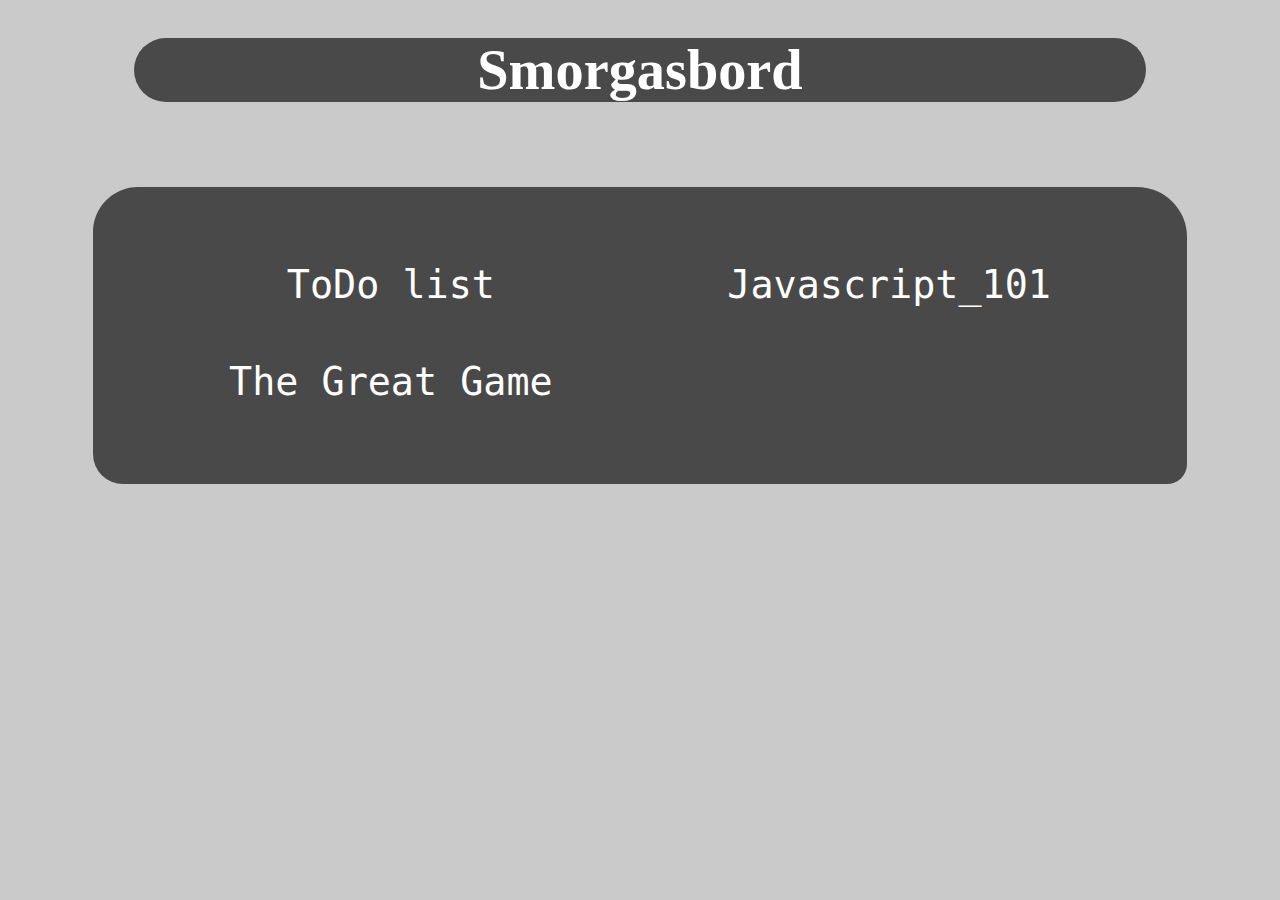
<file: index.html>
<!DOCTYPE html>
<html lang="sv-se">
<head>
    <meta charset="UTF-8">
    <meta name="viewport" content="width=device-width, initial-scale=1.0">
    <meta http-equiv="X-UA-Compatible" content="ie=edge">
    <title>Smorgasbord</title>
    <link rel="stylesheet" href="assets/css/main.css">
</head>
<header class="main-header">
    <h1>Smorgasbord</h1>
    <p class="mobile">Mobile</p>
</header>
<body>
    <div class="wrapper">
        <a href="projects/javascript_101/index.html" class="pro_item1" target="_blank">
            <section>Javascript_101</section>
        </a>
            
        <a href="projects/ToDo/todo.html" class="pro_item2" target="_blank">
            <section>ToDo list</section>
        </a>
        <a href="projects/scorekeeper/scorekeeper.html" class="pro_item3" target="_blank">
            <section>scorekeeper</section>
        </a>
        <a href="projects/TheGrejtGäjm/Game.html" class="pro_item4" target="_blank">
            <section>The Great Game</section>
        </a>
    </div>
</body>
</html>
</file>
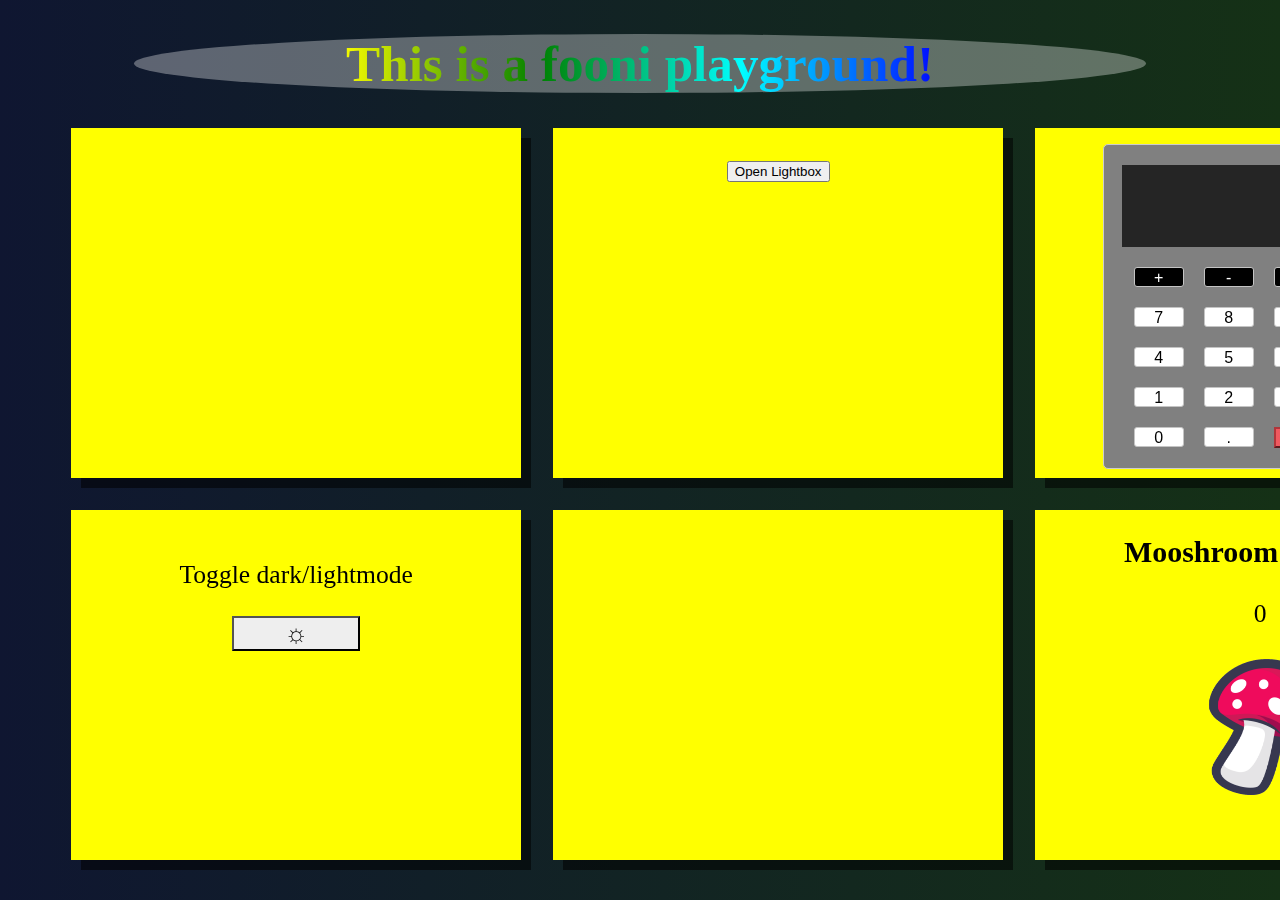
<file: projects/JS_Playground/index.html>
<!DOCTYPE html>
<html lang="sv-se">

<head>
    <meta charset="UTF-8">

    <meta http-equiv="X-UA-Compatible" content="ie=edge">
    <title>Playground</title>
    <link rel="stylesheet" href="assets/css/main.css">
</head>
<header class="main-header">
    <h1>This is a fooni playground!</h1>
</header>

<body id="body" class="dark-mode">
    <div class="wrapper">
        <section class="square_1">
            <canvas id="canvasClock" width="300" height="300"></canvas>
        </section>

        <section class="square_2">
            <button id="clickme">Open Lightbox</button>

            <div id="lightbox">
              <div id="lightbox_content">
                <div id="close">&times;</div>
                <div class="loginForm">
                    <input type="text" class="loginText" placeholder="Username">
                    <input type="password" class="passText" placeholder="Password">
                    <button class="login">Login</button>
                    <button class="register">Register</button>
                </div>
                              </div>
            </div>
        </section>

        <section class="square_3">
            <div class="calculator">
                <input type="text" class="calculator-screen" value="" disabled />

                <div class="calculator-keys">
                    <button type="button" class="operator" value="+">+</button>
                    <button type="button" class="operator" value="-">-</button>
                    <button type="button" class="operator" value="*">&times;</button>
                    <button type="button" class="operator" value="/">&divide;</button>

                    <button type="button" class="number" value="7">7</button>
                    <button type="button" class="number" value="8">8</button>
                    <button type="button" class="number" value="9">9</button>

                    <button type="button" class="number" value="4">4</button>
                    <button type="button" class="number" value="5">5</button>
                    <button type="button" class="number" value="6">6</button>

                    <button type="button" class="number" value="1">1</button>
                    <button type="button" class="number" value="2">2</button>
                    <button type="button" class="number" value="3">3</button>

                    <button type="button" class="number" value="0">0</button>
                    <button type="button" class="decimal" value=".">.</button>
                    <button type="button" class="clear" value="clear">C</button>

                    <button type="button" class="equal operator" value="=">=</button>

                </div>
            </div>
        </section>

        <section class="square_4">
            <p>Toggle dark/lightmode</p>
            <button type="button" class="tglButton" name="dark_light" onclick="toggleDarkLight()"
                title="Toggle dark/light mode">☼</button>
        </section>

        <section class="square_5">
            <p></p>
        </section>

        <section class="square_6">
            <h3>Mooshroom Klickare</h3>
            <p class="total">0</p>
            <img class="mush" src="assets/images/Shrom.png" alt="Mooshrooom">
        </section>
    </div>
    <script src="assets/js/playground.js"></script>
</body>
</file>
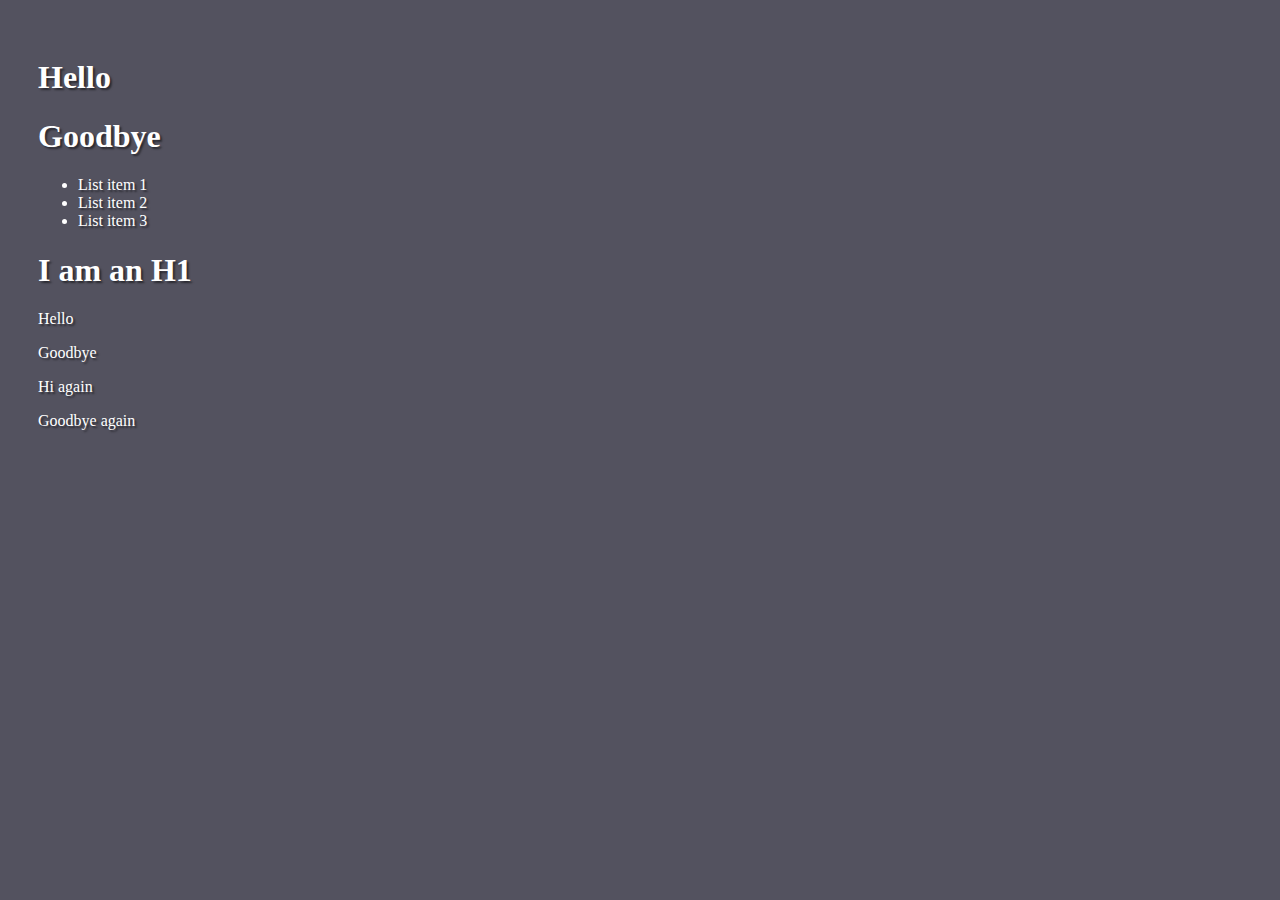
<file: projects/javascript_101/10-DOM-2-selectManipulate.html>
<!DOCTYPE html>
<html lang="en">
<head>
    <meta charset="UTF-8">
    <title>Selectors intro</title>
    <link rel="stylesheet" href="assets/css/desktop.css">
</head>
<body>
    <h1>Hello</h1>
    <h1>Goodbye</h1>
    <ul>
        <li id="highlight">List item 1</li>
        <li class="bolded">List item 2</li>
        <li class="bolded">List item 3</li>
    </ul>

    <h1>I am an H1</h1>
    <p id="first" class="special">Hello</p>
    <p class="special">Goodbye</p>
    <p>Hi again</p>
    <p id="last">Goodbye again</p>
    <script src="assets/js/10-DOM-2-selectManipulate.js "></script>
</body>
</html>
</file>
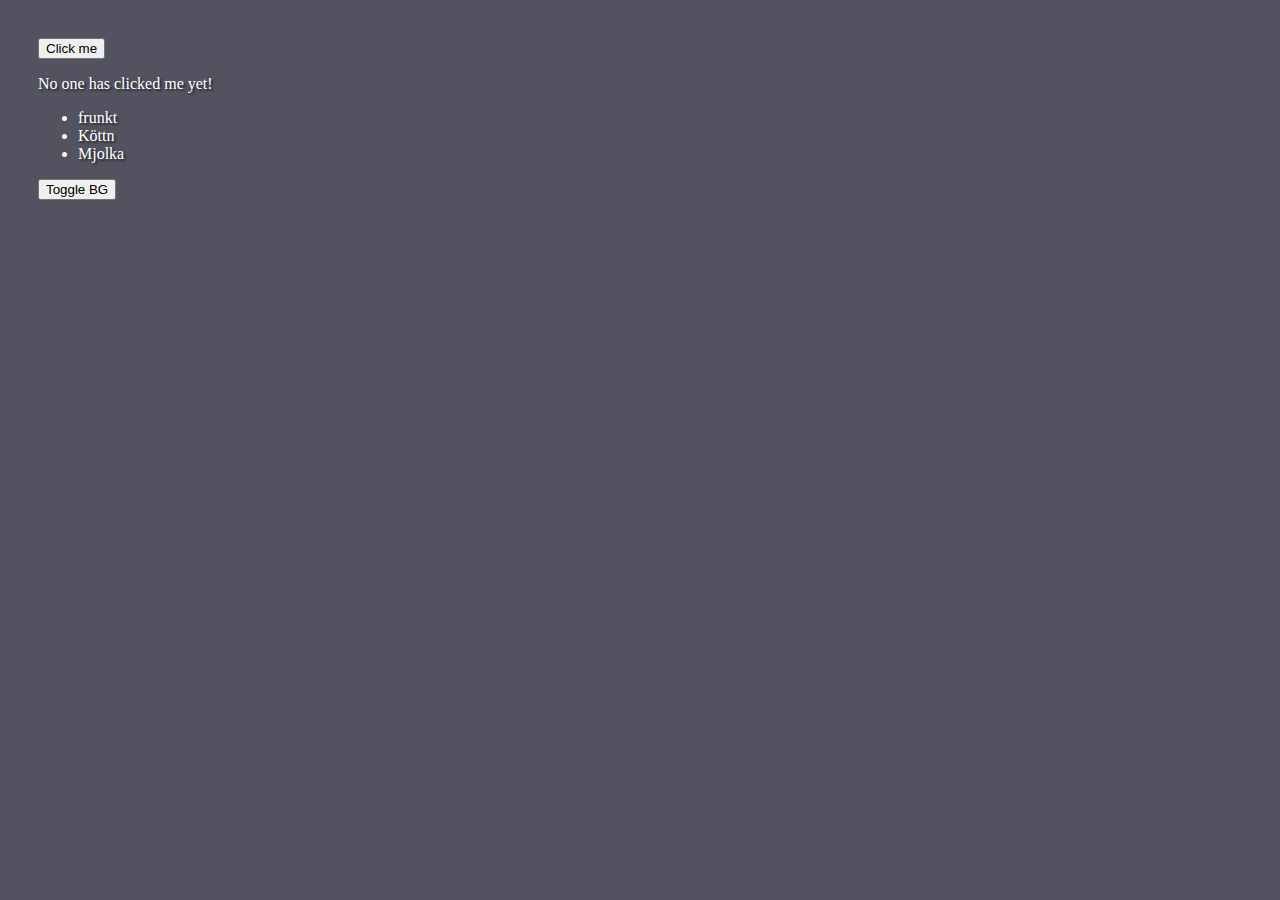
<file: projects/javascript_101/12-DOM-4events.html>
<!DOCTYPE html>
<html lang="en">
<head>
    <meta charset="UTF-8">
    <title>Dom events</title>
    <link rel="stylesheet" href="assets/css/desktop.css">
</head>
<body>
    <button>Click me</button>
    <p>No one has clicked me yet!</p>

    <ul>
        <li>frunkt</li>
        <li>Köttn</li>
        <li>Mjolka</li>
    </ul>
    <button id="btnToggleBg">Toggle BG</button>
    <script src="assets/js/12-DOM-4-events.js"></script>
</body>
</html>
</file>
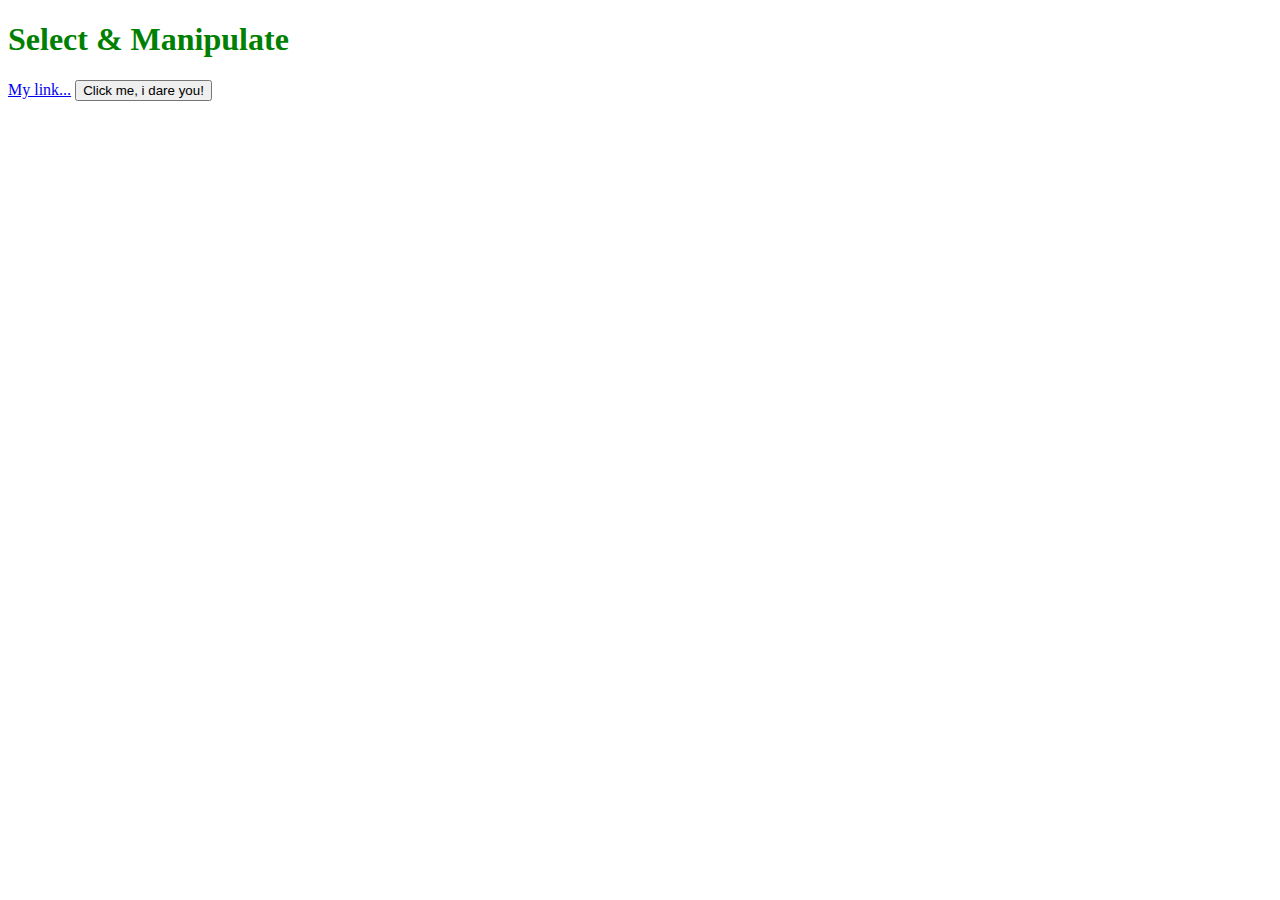
<file: projects/javascript_101/7-DOM-1-selectManipulate.html>
<!DOCTYPE html>
<html lang="sv-se">
<head>
    <meta charset="UTF-8">
    <meta name="viewport" content="width=device-width, initial-scale=1.0">
    <meta http-equiv="X-UA-Compatible" content="ie=edge">
    <title>Dom manipulation</title>
    <link rel="stylesheet" href="">
</head>
<body>
    <h1>Select & Manipulate</h1>
    <a href="#">My link...</a>
    <button>Click me, i dare you!</button>
    <script src="assets/js/7-DOM-1-selectManipulate.js"></script>
</body>
</html>
</file>
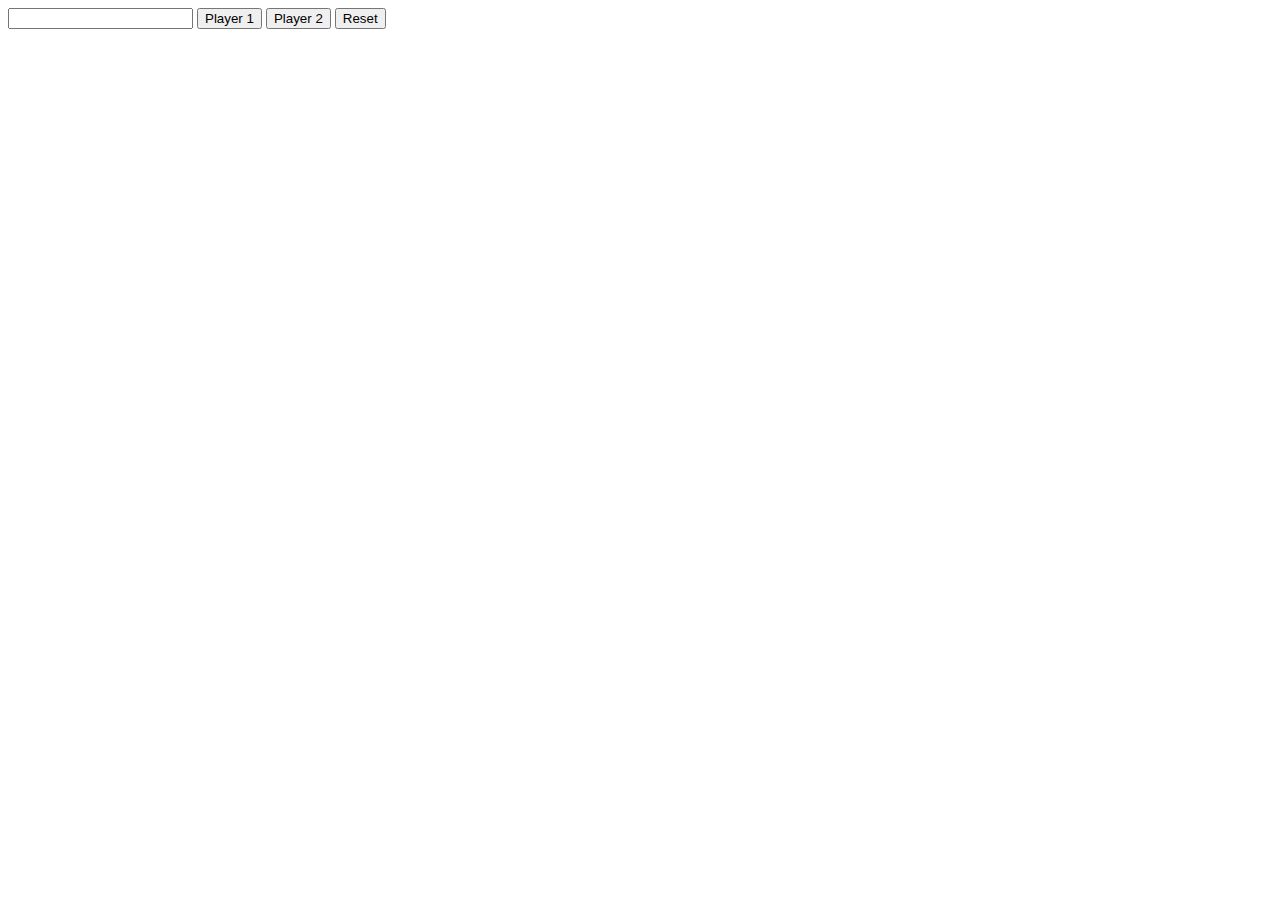
<file: projects/scorekeeper/scorekeeper.html>
<!DOCTYPE html>
<html lang="en">
<head>
    <meta charset="UTF-8">
    <meta name="viewport" content="width=device-width, initial-scale=1.0">
    <meta http-equiv="X-UA-Compatible" content="ie=edge">
    <title>Document</title>
</head>
<body>
    <input type="number">
    <button id="p1">Player 1</button>
    <button id="p2">Player 2</button>
    <button id="reset">Reset</button>
    <script src="assets/js/scores.js"></script>
</body>
</html>
</file>
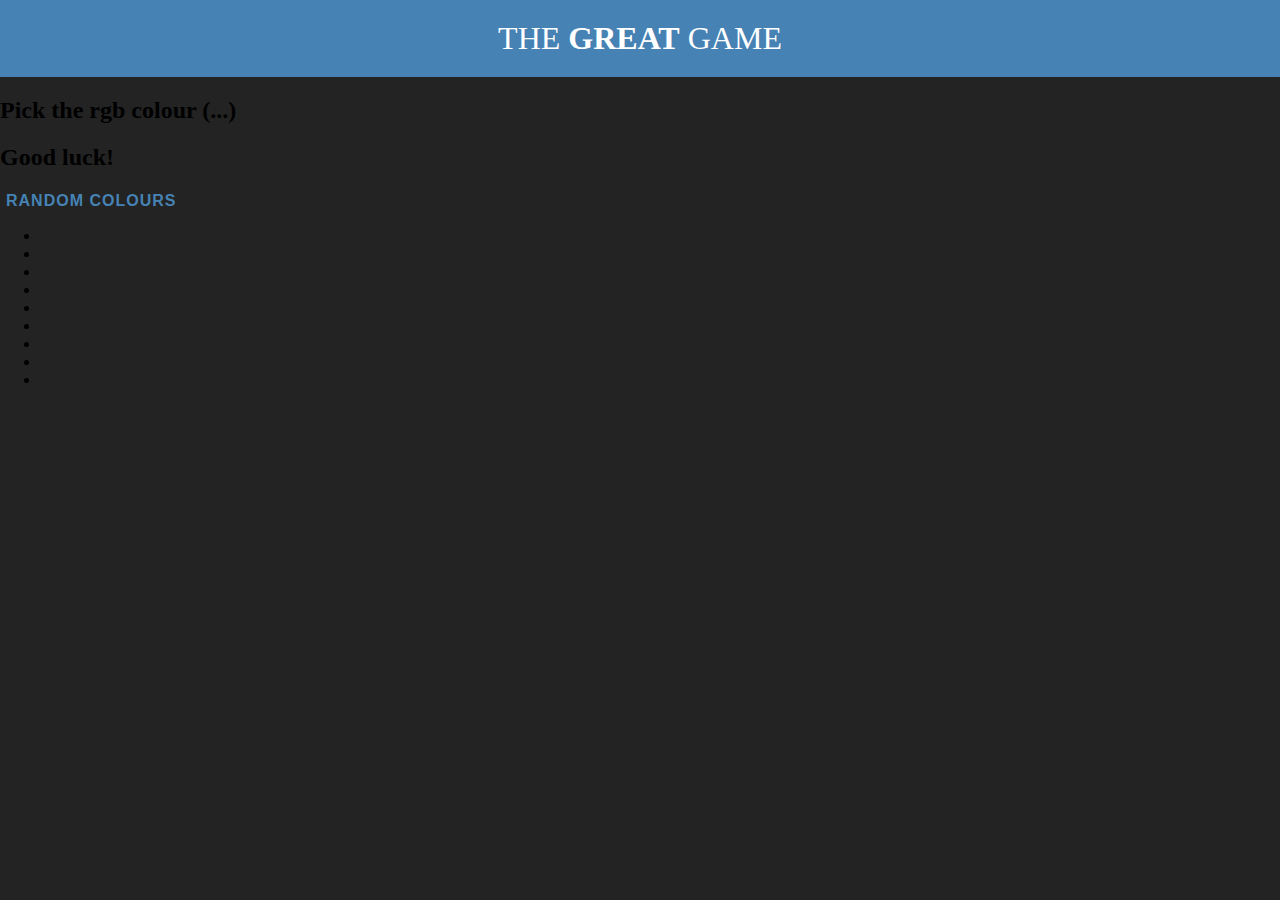
<file: projects/TheGrejtGäjm/Game.html>
<!DOCTYPE html>
<html lang="sv-se">
<head>
    <meta charset="UTF-8">
    <meta name="viewport" content="width=device-width, initial-scale=1.0">
    <meta http-equiv="X-UA-Compatible" content="ie=edge">
    <title>Pic Game</title>
    <link rel="stylesheet" href="assets/css/main.css">
</head>
<header class="main-header">
    <h1>The <strong>GREAT</strong> Game</h1>
    <h2>Pick the rgb colour (<span id="random">...</span>)</h2>
    <h2>Good luck!</h2>
    <h3 id="rorw"></h3>
</header>
<body>
        <button onclick="document.getElementById('random').innerHTML = getRndNmbrs(0,256)">Random Colours</button>
        <div>
            <ul>
                <li id="nr1"></li>
                <li></li>
                <li></li>
                <li></li>
                <li></li>
                <li></li>
                <li></li>
                <li></li>
                <li></li>
            </ul>
        </div>
    <script src="assets/js/main.js"></script>
</body>
</html>
</file>
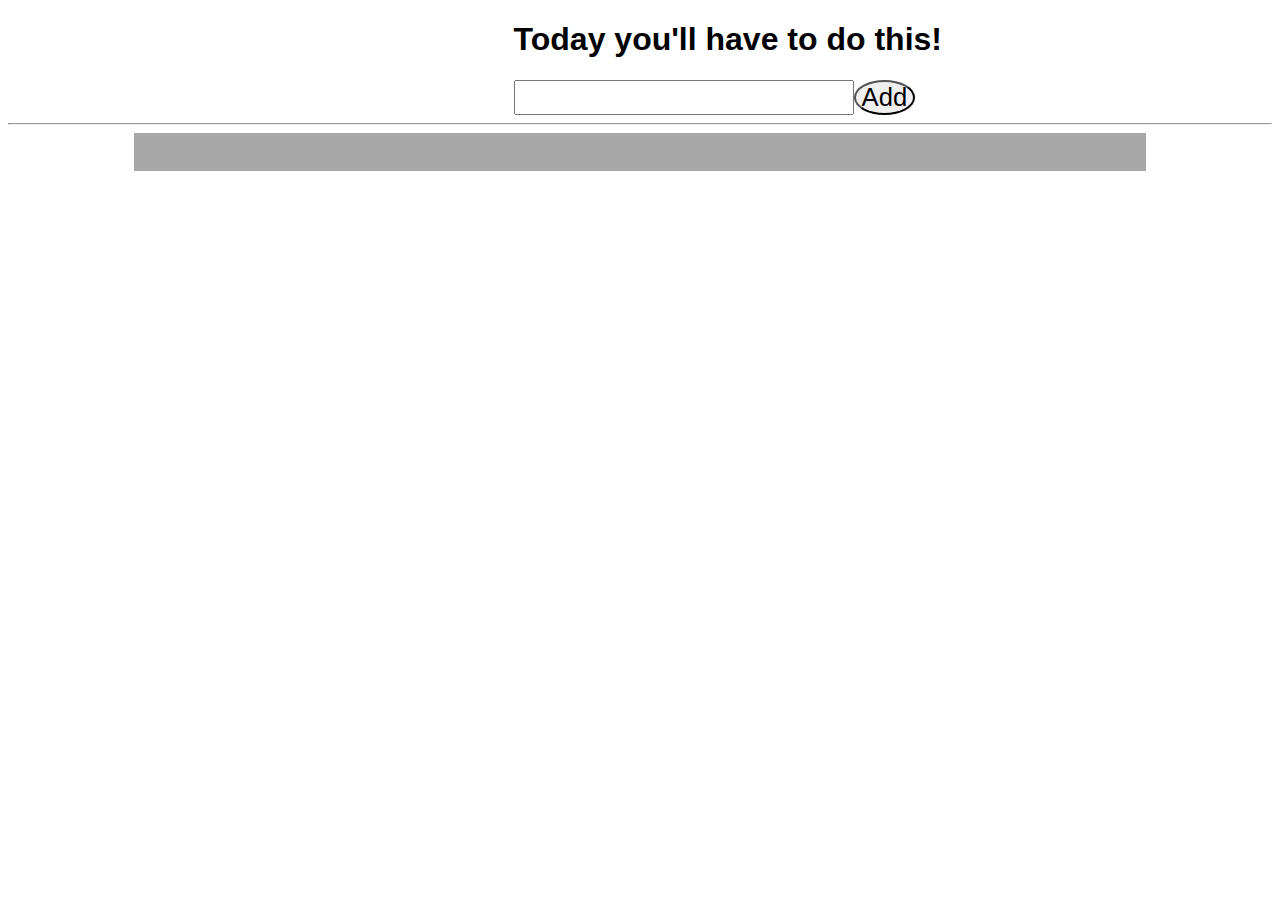
<file: projects/ToDo/todo.html>
<!DOCTYPE html>
<html lang="en">
<head>
    <meta charset="UTF-8">
    <meta name="viewport" content="width=device-width, initial-scale=1.0">
    <meta http-equiv="X-UA-Compatible" content="ie=edge">
    <link rel="stylesheet" href="assets/css/style.css">
    <title>ToDo List</title>
</head>
<body>
    <h1>Today you'll have to do this!</h1>
    <input id="task"><button id="add">Add</button>
    <hr>
    <div id="todos"></div>
    <script src="assets/js/toDo.js"></script>
</body>
</html>
</file>
<file: assets/css/main.css>
@charset 'utf-8';

body {
      background:#cacaca;
}

.main-header {
    height: auto;
    width: 80%;
    margin-left: 10%;
    margin-right: 10%;
    text-align: center;
    font-size: 2.2vmax;
    background: #494949;
    border-radius: 100px;
}

.main-header h1 {
    color: #ffffff;
}

.mobile {
    display: none;
}

.wrapper {
    background: #494949;
    width: auto;
    height: auto;
    border-bottom-left-radius: 30px;
    border-bottom-right-radius: 20px;
    border-top-left-radius: 45px;
    border-top-right-radius: 50px;
    margin: 85px;
    padding: 50px;
    display: grid;
    grid-gap: 2.5px;
    grid-template-columns: 1fr 1fr;
    grid-template-rows: auto;
    grid-template-areas: 
        "a1 a2"
        "b1 b2"
        "c1 c2"
        "d1 d2";
}

@media screen and (max-width:478px) {
    body {
        margin: 0;
    } 
    .main-header{
      margin-bottom: 15px;  
    }
    
    .main-header h1 {
      margin-bottom: 0;
    }
    
    .mobile {
        display: block;
        font-size: 2vmax;
        color: white;
        margin-top: 0px;
        font-family: "Offspring";
    }
    
    .wrapper {
        background: none;
        width: 100%;
        height: auto;
        margin: 0px;
        padding: 0px;
        grid-template-columns: 1fr;
        grid-template-rows: repeat (6, auto);
        grid-template-areas:
            "a1"
            "a2"
            "b1"
            "b2"
            "c1"
            "c2"
            "d1"
            "d2";
        font-size: 4vmax;
    }
}

.wrapper a {
    font-size: 3vmax;
    display: block;
    color: white;
    text-decoration: none;
    text-align: center;
    padding-bottom: 25px;
    padding-top: 25px;
    transition-duration: 1s;
}

.wrapper p {
    font-size: 1vmax;
}

.pro_item1 {
    background: #494949;
    transition: background 0.5s;
    grid-area: a2;
    font-family: monospace;
    border-radius: 40px;
}

.pro_item1:hover {
    background: #cacaca;
    color: #000;
    transform: scale(1.05);
}

.pro_item2{
    background: #494949;
    transition: background 0.5s;
    grid-area: a1;
    font-family: monospace;
    border-radius: 40px;
}

.pro_item2:hover {
    background: #cacaca;
    color: #000000;
    transform: scale(1.05);
}

.pro_item3{
    background: #494949;
    transition: background 0.5s;
    grid-area: b1;
    font-family: monospace;
    border-radius: 40px;
}

.pro_item3:hover {
    background: #cacaca;
    color: #000000;
    transform: scale(1.05);
}

.pro_item4{
    background: #494949;
    transition: background 0.5s;
    grid-area: b1;
    font-family: monospace;
    border-radius: 40px;
}

.pro_item4:hover {
    background: #cacaca;
    color: #000000;
    transform: scale(1.05);
}
</file>
<file: projects/JS_Playground/assets/css/main.css>
@charset 'utf-8';

body.dark-mode {
	background: linear-gradient(to left, #153116, #0f1631);
}
body.dark-mode a {
	color: #111;
}
body.dark-mode .tglButton {
	background-color: #eee;
	color: #111;
}
body.light-mode {
	background: linear-gradient(to left, #45a247, #283c86);
}
body.light-mode .tglButton {
	background-color: #111;
	color: #eee;
}
.main-header {
	height: auto;
	width: 80%;
	margin-left: 10%;
	margin-right: 10%;
	text-align: center;
	font-size: 2vmax;
	background-color: rgba(255, 255, 255, 0.329);
	border-radius: 50%;
}
.main-header h1 {
	background: linear-gradient(to right, orange, yellow, green, cyan, blue, violet);
	-webkit-background-clip: text;
	-webkit-text-fill-color: transparent;
}
.wrapper {
	height: auto;
	width: auto;
	margin-left: 5%;
	display: grid;
	grid-gap: 2pc;
	grid-template-columns: 1fr 1fr 1fr;
	grid-template-rows: auto;
}
.wrapper section {
	height: 300px;
	width: 450px;
	box-shadow: 10px 10px rgba(0, 0, 0, 0.534);
	background: rgb(255, 255, 0);
	font-size: 2vmax;
	display: block;
	color: black;
	text-decoration: none;
	text-align: center;
	padding-bottom: 25px;
	padding-top: 25px;
}
#lightbox {
	position: fixed;
	width: 100%;
	height: 100%;
	top: 0px;
	left: 0px;
	background: rgba(0, 0, 0, 0.3);
	display: none;
}

#lightbox.open {
	display: block;
}

#lightbox_content {
	position: absolute;
	width: 500px;
	height: 300px;
	background: #ffffff;
	border-radius: 3px;
	left: 50%;
	top: 50%;
	margin-left: -250px;
	margin-top: -200px;
}

#close {
	position: absolute;
	right: 20px;
	top: 20px;
	height: 20px;
	width: 20px;
	text-align: center;
	color: black;
	cursor: pointer;
}

.loginForm {
	display: grid;
	grid-gap: 5px;
	margin-top: 20%;
	grid-template-columns: 1fr;
	grid-template-rows: auto;
	grid-template-areas: "a1" "a2" "b1" "b2";
}

.loginText {
	grid-area: a1;
	background: red;
}

.passText {
	grid-area: a2;
	background: red;
}
.login {
	grid-area: b1;
	width: 20%;
	margin-left: 40%;
	height: auto;
	background: blue;
	text-align: center;
}
.register {
	grid-area: b2;
	width: 20%;
	margin-left: 40%;
	height: auto;
	background: blue;
	text-align: center;
}

.calculator {
	border: 1px solid #ccc;
	background-color: gray;
	border-radius: 5px;
	padding: 10px;
	width: 300px;
	margin-left: 15%;
	margin-top: -2%;
	padding-bottom: 0;
}
.calculator-screen {
	width: 93%;
	font-size: 2rem;
	height: 80px;
	border: none;
	background-color: #252525;
	color: #fff;
	text-align: right;
	margin-top: 10px;
}
.number {
	height: 20px;
	background-color: #fff;
	border-radius: 3px;
	border: 1px solid #c4c4c4;
	font-size: 1rem;
	color: black;
}
.number:hover {
	background-color: #eaeaea;
}
.decimal {
	height: 20px;
	background-color: #fff;
	border-radius: 3px;
	border: 1px solid #c4c4c4;
	font-size: 1rem;
	color: black;
}
.decimal:hover {
	background-color: #eaeaea;
}
.operator {
	height: 20px;
	background-color: black;
	border-radius: 3px;
	border: 1px solid #c4c4c4;
	font-size: 1rem;
	color: white;
}
.clear {
	background-color: #f0595f;
	border-color: #b0353a;
	color: #fff;
}
.clear:hover {
	background-color: #f17377;
}
.equal {
	background-color: #2e86c0;
	border-color: #337cac;
	color: #fff;
	height: 100%;
	grid-area: 2 / 4 / 6 / 5;
}
.equal:hover {
	background-color: #4e9ed4;
}
.calculator-keys {
	display: grid;
	grid-template-columns: repeat(4, 1fr);
	grid-gap: 20px;
	padding: 20px;
}
.square_6 h3 {
	margin-top: 0;
}

.mush {
	width: 50%;
	height: 50%;
}

.tglButton {
	font-size: 2vmax;
	padding-left: 50px;
	padding-right: 50px;
}
</file>
<file: projects/javascript_101/assets/css/desktop.css>
@charset "utf-8";

body {
    background: #53525f;
    color: #fff;
    padding: 30px;
    text-shadow: 2px 2px 2px rgb(0, 0, 0, 0.5);
}
.some-class {
    color: orange;
    letter-spacing: 2px;
    transform: rotate(180deg);
    font-style: italic;
}
.wierd-class {
    color: #44ff66;
    font-family: monospace;
    animation: glitch 1s infinite;
}
</file>
<file: projects/TheGrejtGäjm/assets/css/main.css>
body {
    background-color: #232323;
    margin: 0;
    font-family: "Montserrat", "Avenir";
  }
  .box {
    width: 30%;
    background-color: purple;
    padding-bottom: 30%;
    float: left;
    margin: 1.66%;
    border-radius: 15%;
    transition: background-color 0.6s;
    -webkit-transition: background-color 0.6s;
    -moz-transition: background-color 0.6s;
  }
  #container {
    width: 600px;
    margin: 20px auto;
  }
  h1 {
    color: white;
    text-align: center;
    background-color: steelblue;
    margin: 0;
    font-weight: normal;
    text-transform: uppercase;
    padding: 20px 0;
  }
  #colorDisplayer {
    font-size: 200%;
  }
  #stripe {
    background-color: white;
    color: black;
    text-align: center;
    height: 30px;
  }
  #message {
    display: inline-block;
    width: 33%;
    color: steelblue;
    font-weight: 700;
  }
  .selected {
    color: white;
    background-color: steelblue;
  }
  button {
    border: none;
    background: none;
    text-transform: uppercase;
    height: 100%;
    font-weight: 800;
    color: steelblue;
    letter-spacing: 1px;
    font-size: inherit;
    transition: all 0.3s;
    -webkit-transition: all 0.3s;
    -moz-transition: all 0.3s;
    outline: none;
  }
  button:hover {
    color: white;
    background-color: steelblue;
  }
</file>
<file: projects/ToDo/assets/css/style.css>
@charset 'utf-8';

body {
    background-color: #fff;
}
h1 {
    margin-left: 40%;
    font-family: 'Franklin Gothic Medium', 'Arial Narrow', Arial, sans-serif;
}
#task {
    margin-left: 40%;
    font-size: 2vmax;
}

#add {
    font-size: 2vmax;
    margin: 0;
}

#todos {
    font-size: 1.5vmax;
    background: rgb(167, 167, 167);
    display: flex;
    justify-content: center;
    margin-left: 10%;
    margin-right: 10%;
    text-decoration: none;
    text-transform: capitalize;
}

button {
    border-radius: 60%;
}
</file>
